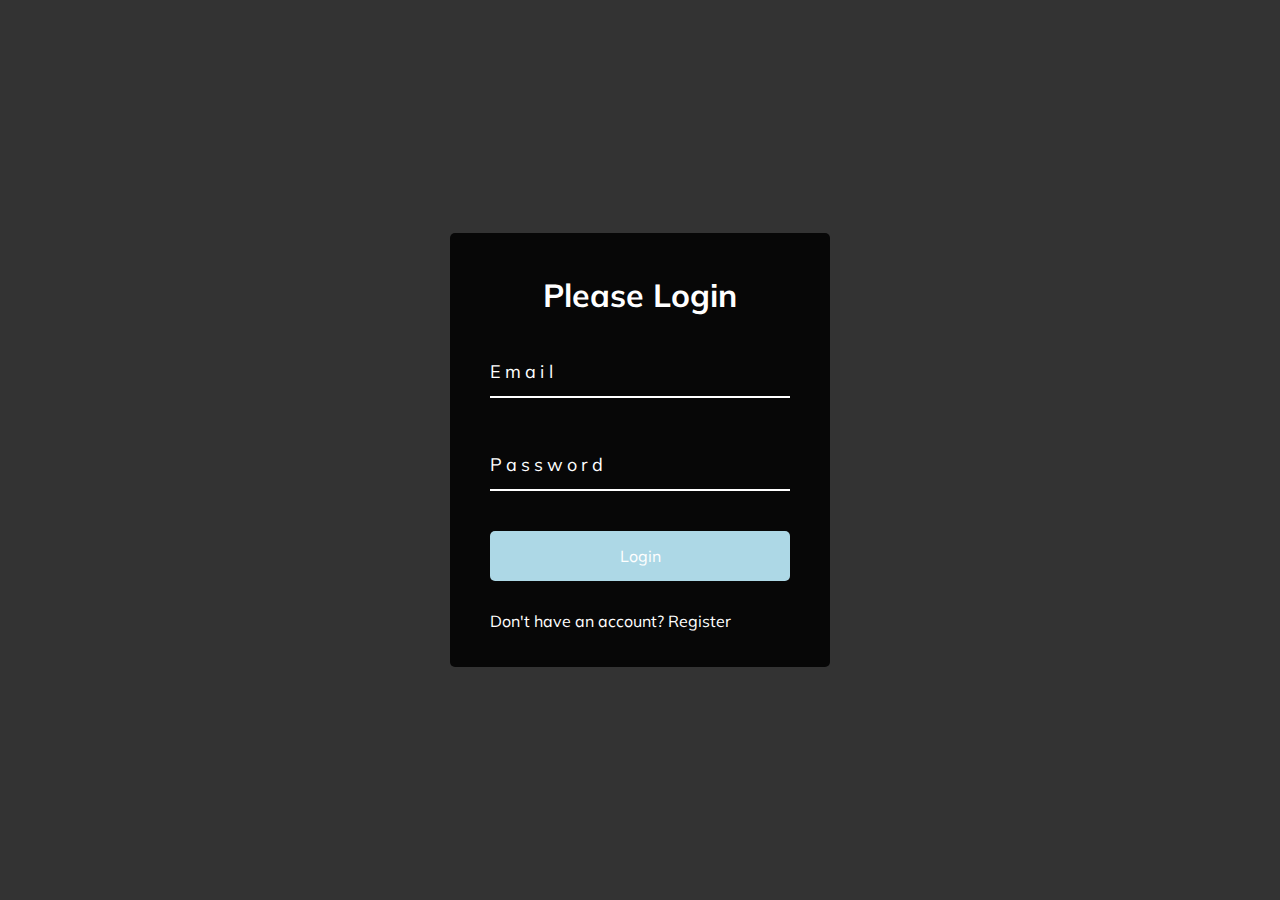
<file: LogIn.html>
<!DOCTYPE html>
<html lang="en">
  <head>
    <meta charset="UTF-8" />
    <meta name="viewport" content="width=device-width, initial-scale=1.0" />
    <link rel="stylesheet" href="LogIn.css" />
    <style>
      body {
        background-color: #333; /* Example background color */
        color: white; /* Default text color for most elements */
      }
      
      h1 {
        color: white; /* Retain default color for h1 */
      }
    </style>
    <title>Chevron | Log In</title>
  </head>

  <body>
    <div class="container">
      <h1 >Please Login</h1>
      <form>
        <div class="form-control">
          <input type="text" required>
          <label>
            <span style="transition-delay: 0ms">E</span>
            <span style="transition-delay: 50ms">m</span>
            <span style="transition-delay: 100ms">a</span>
            <span style="transition-delay: 150ms">i</span>
            <span style="transition-delay: 200ms">l</span>
          </label>
        </div>

        <div class="form-control">
          <input type="password" required>
          <label>
            <span style="transition-delay: 0ms">P</span>
            <span style="transition-delay: 50ms">a</span>
            <span style="transition-delay: 100ms">s</span>
            <span style="transition-delay: 150ms">s</span>
            <span style="transition-delay: 200ms">w</span>
            <span style="transition-delay: 250ms">o</span>
            <span style="transition-delay: 300ms">r</span>
            <span style="transition-delay: 350ms">d</span>
          </label>
        </div>

        <button class="btn"><a href ="index2.html">Login</a></button>

        <p class="text">Don't have an account? <a href="signup.html">Register</a></p>
      </form>
    </div>
    <script src="script.js"></script>
  </body>
</html>
</file>
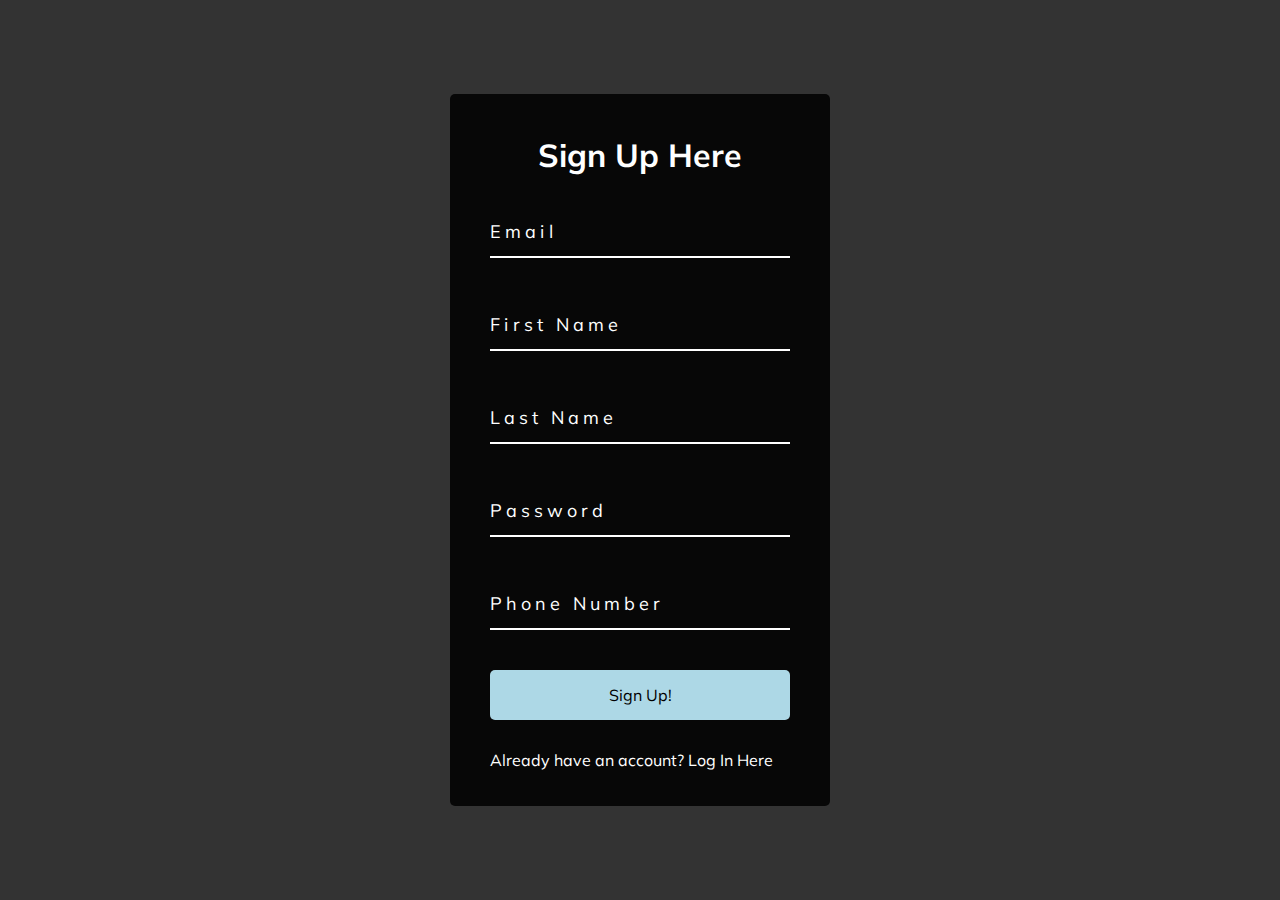
<file: signup.html>
<!DOCTYPE html>
<html lang="en">
  <head>
    <meta charset="UTF-8" />
    <meta name="viewport" content="width=device-width, initial-scale=1.0" />
    <link rel="stylesheet" href="LogIn.css" />
    <title>Chevron | Log In</title>
    <style>
      body {
        background-color: #333; /* Example background color */
        color: white; /* Default text color for most elements */
      }
      
      h1 {
        color: white; /* Retain default color for h1 */
      }
    </style>
  </head>

  <body>
    <div class="container">
      <h1>Sign Up Here</h1>
      <form>
        <div class="form-control">
          <input type="text" required>
          <label>
            <span style="transition-delay: 0ms">E</span>
              <span style="transition-delay: 50ms">m</span>
              <span style="transition-delay: 100ms">a</span>
              <span style="transition-delay: 150ms">i</span>
              <span style="transition-delay: 200ms">l</span>
        </label>
        </div>

        <div class="form-control">
          <input type="text" required>
          <label>
            <span style="transition-delay: 0ms">F</span>
              <span style="transition-delay: 50ms">i</span>
              <span style="transition-delay: 100ms">r</span>
              <span style="transition-delay: 150ms">s</span>
              <span style="transition-delay: 200ms">t</span>
                <span style="transition-delay: 250ms"> </span>
                  <span style="transition-delay: 300ms">N</span>
                  <span style="transition-delay: 350ms">a</span>
                  <span style="transition-delay: 400ms">m</span>
                  <span style="transition-delay: 500ms">e</span>
            </label>
        </label>
        </div>

        <div class="form-control">
            <input type="text" required>
            <label>
                <span style="transition-delay: 0ms">L</span>
                  <span style="transition-delay: 50ms">a</span>
                  <span style="transition-delay: 100ms">s</span>
                  <span style="transition-delay: 150ms">t</span>
                    <span style="transition-delay: 200ms"> </span>
                      <span style="transition-delay: 250ms">N</span>
                      <span style="transition-delay: 300ms">a</span>
                      <span style="transition-delay: 350ms">m</span>
                      <span style="transition-delay: 400ms">e</span>
                </label>
          </div>

        <div class="form-control">
            <input type="password" required>
            <label>
                <span style="transition-delay: 0ms">P</span>
                  <span style="transition-delay: 50ms">a</span>
                  <span style="transition-delay: 100ms">s</span>
                  <span style="transition-delay: 150ms">s</span>
                  <span style="transition-delay: 200ms">w</span>
                    <span style="transition-delay: 250ms">o</span>
                      <span style="transition-delay: 300ms">r</span>
                      <span style="transition-delay: 350ms">d</span>
                </label>
          </div>
        
          <div class="form-control">
            <input type= "int" required>
            <label>
                <span style="transition-delay: 0ms">P</span>
                  <span style="transition-delay: 50ms">h</span>
                  <span style="transition-delay: 100ms">o</span>
                  <span style="transition-delay: 150ms">n</span>
                  <span style="transition-delay: 200ms">e</span>
                    <span style="transition-delay: 250ms"> </span>
                      <span style="transition-delay: 300ms">N</span>
                      <span style="transition-delay: 350ms">u</span>
                      <span style="transition-delay: 400ms">m</span>
                      <span style="transition-delay: 500ms">b</span>
                      <span style="transition-delay: 550ms">e</span>
                      <span style="transition-delay: 600ms">r</span>
                </label>
          </div>

        <button class="btn"><a href ="index2.html"></a>Sign Up!</button>

        <p class="text">Already have an account? <a href="LogIn.html">Log In Here</a> </p>
      </form>
    </div>
    <script src="script.js"></script>
  </body>
  
</html>
</file>
<file: LogIn.css>
@import url('https://fonts.googleapis.com/css?family=Muli&display=swap');

* {
  box-sizing: border-box;
}

body {
  background-image: url("https://i.pinimg.com/originals/68/2f/37/682f37d5eb065900cf8fe093c16aad89.jpg");
  font-family: 'Muli', sans-serif;
  display: flex;
  flex-direction: column;
  align-items: center;
  justify-content: center;
  height: 100vh;
  overflow: hidden;
  margin: 0;
}



.container {
  background-color: rgb(7, 7, 7);
  padding: 20px 40px;
  border-radius: 5px;
}

.container h1 {
  text-align: center;
  margin-bottom: 30px;
}

.container a {
  text-decoration: none;
  color: rgb(255, 255, 255);
}

.btn {
  cursor: pointer;
  display: inline-block;
  width: 100%;
  background: lightblue;
  padding: 15px;
  font-family: inherit;
  font-size: 16px;
  border: 0;
  border-radius: 5px;
}

.btn:focus {
  outline: 0;
}

.btn:active {
  transform: scale(0.98);
}

.text {
  margin-top: 30px;
}

.form-control {
  position: relative;
  margin: 20px 0 40px;
  width: 300px;
}

.form-control input {
  background-color: transparent;
  border: 0;
  border-bottom: 2px #fff solid;
  display: block;
  width: 100%;
  padding: 15px 0;
  font-size: 18px;
  color: #fff;
  position: relative;
  z-index: 100;
}

.form-control input:focus,
.form-control input:valid {
  outline: 0;
  border-bottom-color: lightblue;
}

.form-control label {
  position: absolute;
  top: 15px;
  left: 0;
  pointer-events: none;
}

.form-control label span {
  display: inline-block;
  font-size: 18px;
  min-width: 5px;
  transition: 0.3s cubic-bezier(0.68, -0.55, 0.265, 1.55);
}

.form-control input:focus + label span,
.form-control input:valid + label span {
  color: lightblue;
  transform: translateY(-30px);
}
</file>
